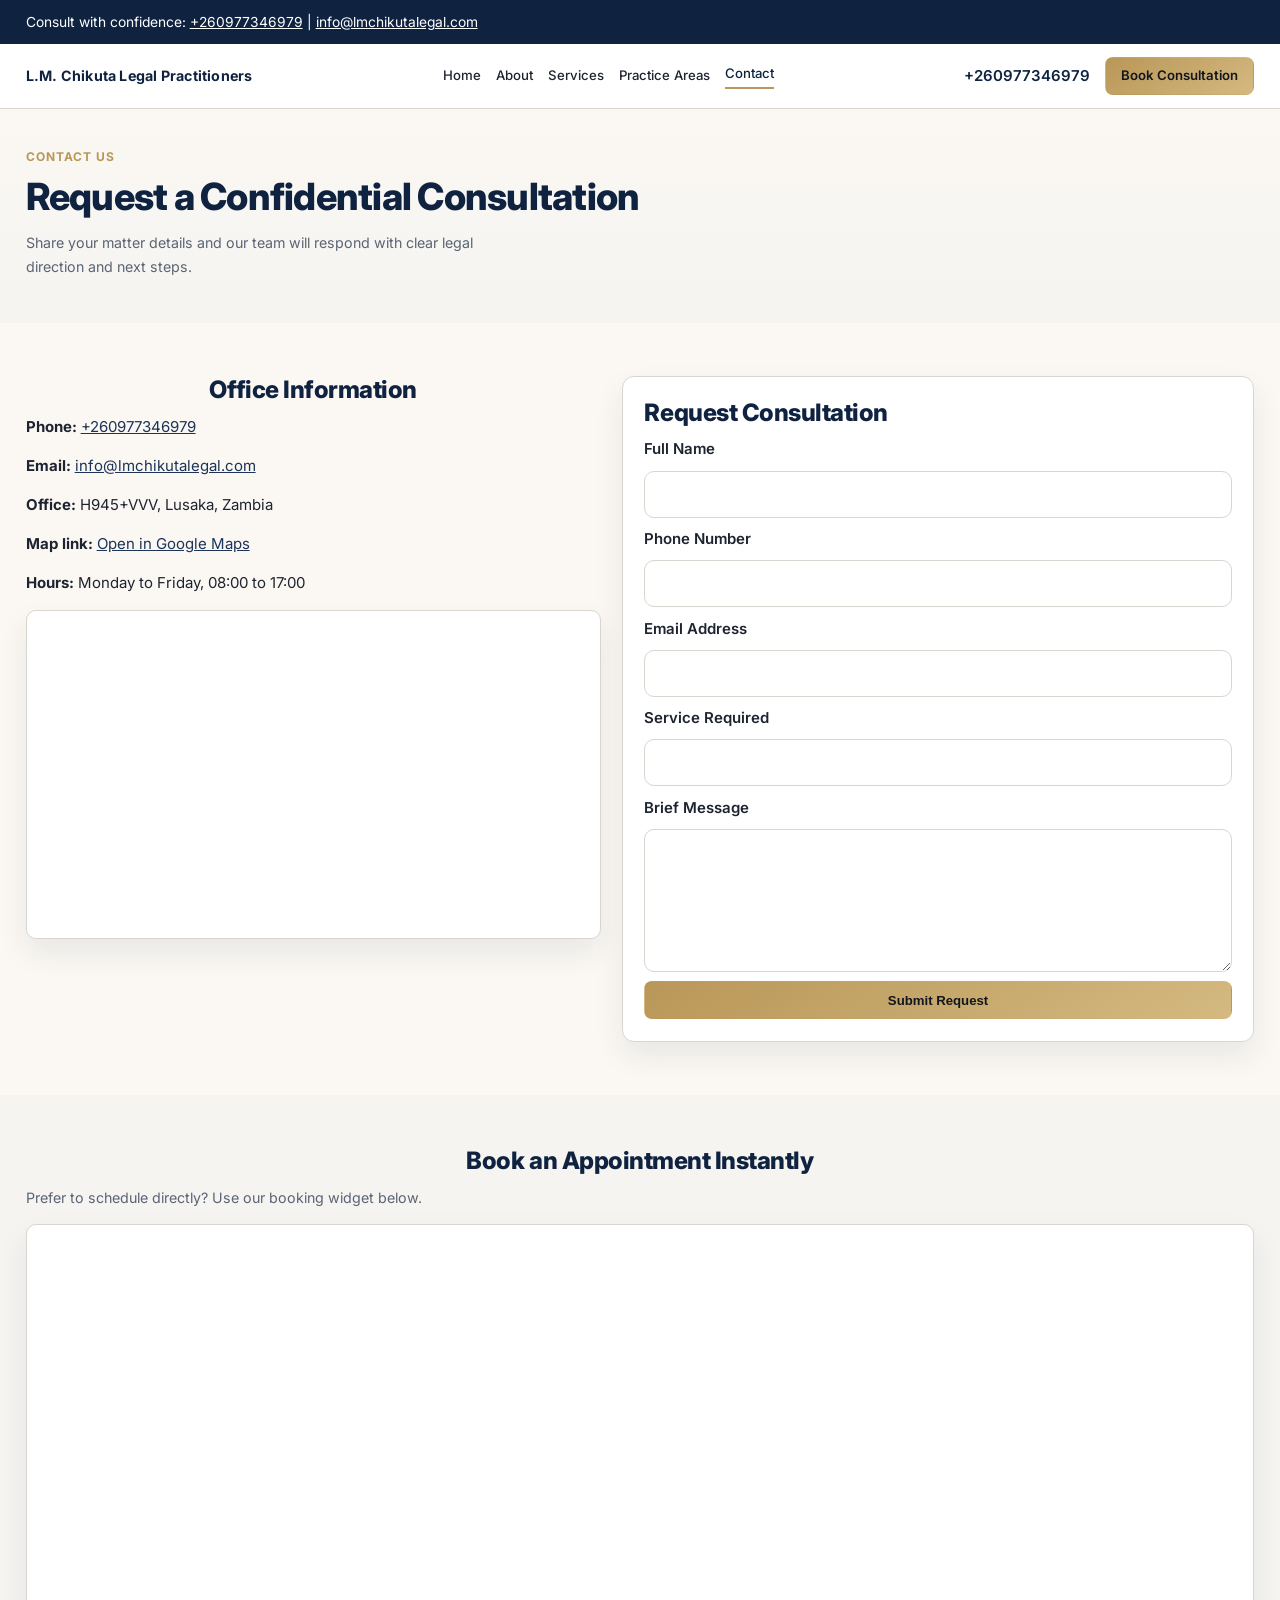
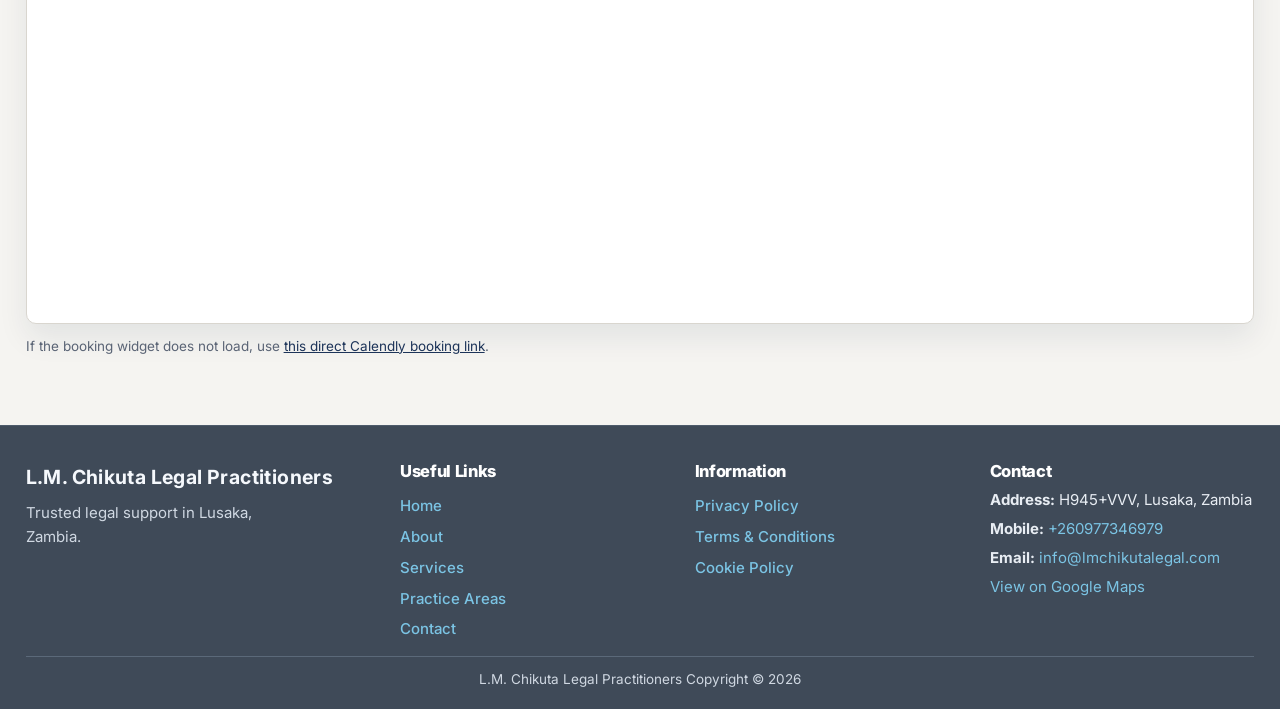
<file: contact.html>
<!doctype html>
<html lang="en">
<head>
  <meta charset="UTF-8">
  <meta name="viewport" content="width=device-width, initial-scale=1.0">
  <title>Contact | L.M. Chikuta Legal Practitioners</title>
  <meta name="description" content="Contact L.M. Chikuta Legal Practitioners at H945+VVV, Lusaka, Zambia to request a confidential legal consultation.">
  <link rel="stylesheet" href="./styles.css?v=20260401-6">
</head>
<body>
  <a class="skip-link" href="#main-content">Skip to main content</a>

  <div class="top-contact-bar">
    <div class="container top-contact-inner">
      <p>Consult with confidence: <a href="tel:+260977346979">+260977346979</a> | <a href="mailto:info@lmchikutalegal.com">info@lmchikutalegal.com</a></p>
    </div>
  </div>

  <header class="site-header">
    <div class="container header-inner">
      <a href="./index.html" class="logo" aria-label="L.M. Chikuta Legal Practitioners home">L.M. Chikuta Legal Practitioners</a>
      <button class="menu-toggle" aria-expanded="false" aria-controls="primary-nav">Menu</button>
      <nav class="primary-nav" id="primary-nav" aria-label="Primary">
        <a href="./index.html">Home</a>
        <a href="./about.html">About</a>
        <a href="./services.html">Services</a>
        <a href="./practice-areas.html">Practice Areas</a>
        <a class="active" href="./contact.html">Contact</a>
      </nav>
      <div class="header-actions">
        <a class="phone-link" href="tel:+260977346979">+260977346979</a>
        <a class="btn btn-primary" href="#contact-form-panel">Book Consultation</a>
      </div>
    </div>
  </header>

  <main id="main-content">
    <section class="section page-hero">
      <div class="container">
        <p class="eyebrow">Contact Us</p>
        <h1>Request a Confidential Consultation</h1>
        <p class="hero-support">Share your matter details and our team will respond with clear legal direction and next steps.</p>
      </div>
    </section>

    <section class="section section-muted">
      <div class="container contact-grid">
        <div class="contact-info">
          <h2>Office Information</h2>
          <p><strong>Phone:</strong> <a href="tel:+260977346979">+260977346979</a></p>
          <p><strong>Email:</strong> <a href="mailto:info@lmchikutalegal.com">info@lmchikutalegal.com</a></p>
          <p><strong>Office:</strong> H945+VVV, Lusaka, Zambia</p>
          <p><strong>Map link:</strong> <a href="https://www.google.com/maps/place/L.M.+Chikuta+Legal+Practitioners/data=!4m7!3m6!1s0x19408d2116ea9fe9:0x887f3b0a36219a10!8m2!3d-15.4427568!4d28.3596579!16s%2Fg%2F11h0v8zf74!19sChIJ6Z_qFiGNQBkREJohNgo7f4g" target="_blank" rel="noopener noreferrer">Open in Google Maps</a></p>
          <p><strong>Hours:</strong> Monday to Friday, 08:00 to 17:00</p>
          <div class="map-frame">
            <iframe
              title="L.M. Chikuta Legal Practitioners map"
              src="https://www.google.com/maps?q=-15.4427568,28.3596579&z=17&output=embed"
              loading="lazy"
              referrerpolicy="no-referrer-when-downgrade"
              allowfullscreen></iframe>
          </div>
        </div>

        <div class="contact-panel" id="contact-form-panel">
          <h2>Request Consultation</h2>
          <form class="contact-form" action="#" method="post">
            <label for="name">Full Name</label>
            <input id="name" name="name" type="text" required>

            <label for="phone">Phone Number</label>
            <input id="phone" name="phone" type="tel" required>

            <label for="email">Email Address</label>
            <input id="email" name="email" type="email" required>

            <label for="service">Service Required</label>
            <input id="service" name="service" type="text" required>

            <label for="message">Brief Message</label>
            <textarea id="message" name="message" rows="5" required></textarea>

            <button class="btn btn-primary" type="submit">Submit Request</button>
          </form>
        </div>
      </div>
    </section>

    <section class="section" id="book-appointment">
      <div class="container">
        <h2>Book an Appointment Instantly</h2>
        <p class="hero-support">Prefer to schedule directly? Use our booking widget below.</p>
        <div
          class="calendly-inline-widget"
          data-url="https://calendly.com/support-gymz/30min?hide_gdpr_banner=1"
          style="min-width:320px;height:700px;"></div>
        <p class="video-note">If the booking widget does not load, use <a href="https://calendly.com/support-gymz/30min" target="_blank" rel="noopener noreferrer">this direct Calendly booking link</a>.</p>
      </div>
    </section>
  </main>

  <footer class="site-footer">
    <div class="container footer-grid">
      <div class="footer-brand">
        <a href="./index.html" class="logo">L.M. Chikuta Legal Practitioners</a>
        <p>Trusted legal support in Lusaka, Zambia.</p>
      </div>
      <nav class="footer-links" aria-label="Useful links">
        <h3 class="footer-title">Useful Links</h3>
        <a href="./index.html">Home</a>
        <a href="./about.html">About</a>
        <a href="./services.html">Services</a>
        <a href="./practice-areas.html">Practice Areas</a>
        <a href="./contact.html">Contact</a>
      </nav>
      <nav class="footer-links" aria-label="Information links">
        <h3 class="footer-title">Information</h3>
        <a href="#">Privacy Policy</a>
        <a href="#">Terms & Conditions</a>
        <a href="#">Cookie Policy</a>
      </nav>
      <div>
        <h3 class="footer-title">Contact</h3>
        <p class="footer-contact-item"><strong>Address:</strong> H945+VVV, Lusaka, Zambia</p>
        <p class="footer-contact-item"><strong>Mobile:</strong> <a href="tel:+260977346979">+260977346979</a></p>
        <p class="footer-contact-item"><strong>Email:</strong> <a href="mailto:info@lmchikutalegal.com">info@lmchikutalegal.com</a></p>
        <p class="footer-contact-item"><a href="https://www.google.com/maps/place/L.M.+Chikuta+Legal+Practitioners/data=!4m7!3m6!1s0x19408d2116ea9fe9:0x887f3b0a36219a10!8m2!3d-15.4427568!4d28.3596579!16s%2Fg%2F11h0v8zf74!19sChIJ6Z_qFiGNQBkREJohNgo7f4g" target="_blank" rel="noopener noreferrer">View on Google Maps</a></p>
      </div>
    </div>
    <div class="container footer-bottom">
      <p class="disclaimer">L.M. Chikuta Legal Practitioners Copyright &copy; 2026</p>
    </div>
  </footer>

  <script>
    const menuToggle = document.querySelector(".menu-toggle");
    const nav = document.querySelector(".primary-nav");
    if (menuToggle && nav) {
      menuToggle.addEventListener("click", () => {
        const expanded = menuToggle.getAttribute("aria-expanded") === "true";
        menuToggle.setAttribute("aria-expanded", String(!expanded));
        nav.classList.toggle("nav-open");
      });
    }
  </script>
  <script src="https://assets.calendly.com/assets/external/widget.js" async></script>
</body>
</html>
</file>
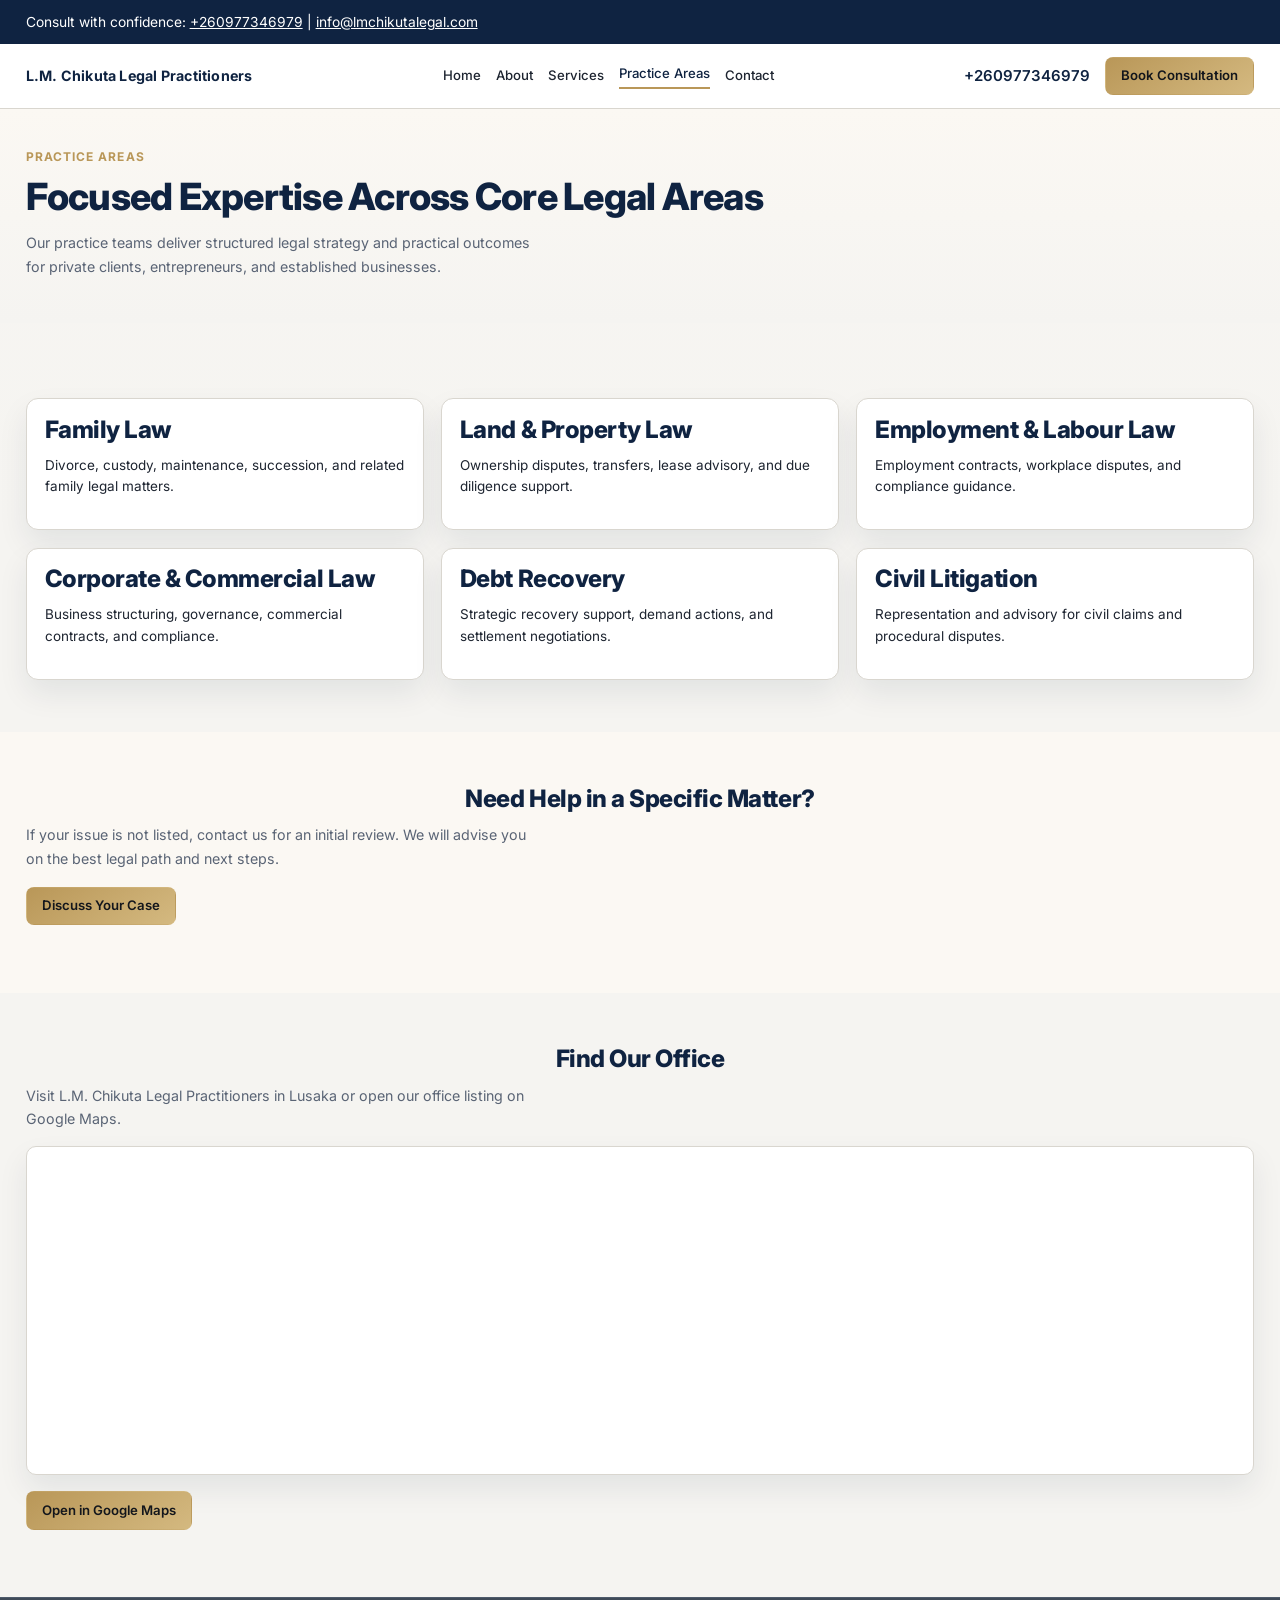
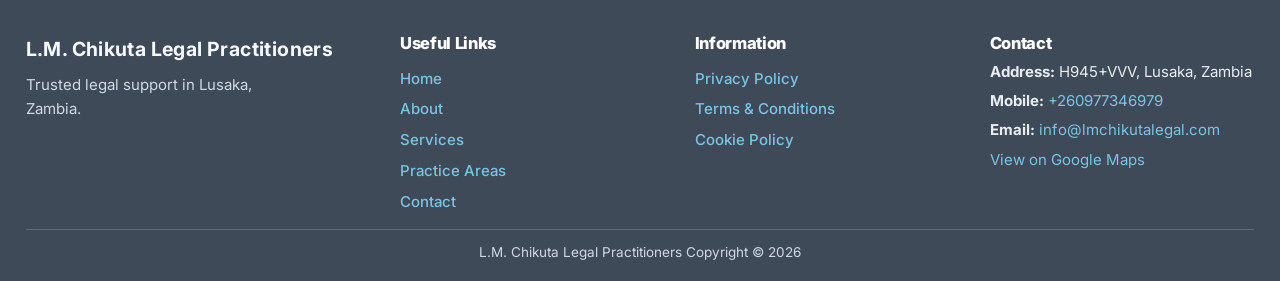
<file: practice-areas.html>
<!doctype html>
<html lang="en">
<head>
  <meta charset="UTF-8">
  <meta name="viewport" content="width=device-width, initial-scale=1.0">
  <title>Practice Areas | L.M. Chikuta Legal Practitioners</title>
  <meta name="description" content="Practice areas at L.M. Chikuta Legal Practitioners include family, property, employment, corporate, debt recovery, and civil litigation matters in Zambia.">
  <link rel="stylesheet" href="./styles.css?v=20260401-6">
</head>
<body>
  <a class="skip-link" href="#main-content">Skip to main content</a>

  <div class="top-contact-bar">
    <div class="container top-contact-inner">
      <p>Consult with confidence: <a href="tel:+260977346979">+260977346979</a> | <a href="mailto:info@lmchikutalegal.com">info@lmchikutalegal.com</a></p>
    </div>
  </div>

  <header class="site-header">
    <div class="container header-inner">
      <a href="./index.html" class="logo" aria-label="L.M. Chikuta Legal Practitioners home">L.M. Chikuta Legal Practitioners</a>
      <button class="menu-toggle" aria-expanded="false" aria-controls="primary-nav">Menu</button>
      <nav class="primary-nav" id="primary-nav" aria-label="Primary">
        <a href="./index.html">Home</a>
        <a href="./about.html">About</a>
        <a href="./services.html">Services</a>
        <a class="active" href="./practice-areas.html">Practice Areas</a>
        <a href="./contact.html">Contact</a>
      </nav>
      <div class="header-actions">
        <a class="phone-link" href="tel:+260977346979">+260977346979</a>
        <a class="btn btn-primary" href="./contact.html#contact-form-panel">Book Consultation</a>
      </div>
    </div>
  </header>

  <main id="main-content">
    <section class="section page-hero">
      <div class="container">
        <p class="eyebrow">Practice Areas</p>
        <h1>Focused Expertise Across Core Legal Areas</h1>
        <p class="hero-support">Our practice teams deliver structured legal strategy and practical outcomes for private clients, entrepreneurs, and established businesses.</p>
      </div>
    </section>

    <section class="section">
      <div class="container card-grid">
        <article class="info-card"><h2>Family Law</h2><p>Divorce, custody, maintenance, succession, and related family legal matters.</p></article>
        <article class="info-card"><h2>Land & Property Law</h2><p>Ownership disputes, transfers, lease advisory, and due diligence support.</p></article>
        <article class="info-card"><h2>Employment & Labour Law</h2><p>Employment contracts, workplace disputes, and compliance guidance.</p></article>
        <article class="info-card"><h2>Corporate & Commercial Law</h2><p>Business structuring, governance, commercial contracts, and compliance.</p></article>
        <article class="info-card"><h2>Debt Recovery</h2><p>Strategic recovery support, demand actions, and settlement negotiations.</p></article>
        <article class="info-card"><h2>Civil Litigation</h2><p>Representation and advisory for civil claims and procedural disputes.</p></article>
      </div>
    </section>

    <section class="section section-muted">
      <div class="container">
        <h2>Need Help in a Specific Matter?</h2>
        <p class="hero-support">If your issue is not listed, contact us for an initial review. We will advise you on the best legal path and next steps.</p>
        <p class="section-cta-inline">
          <a class="btn btn-primary" href="./contact.html#contact-form-panel">Discuss Your Case</a>
        </p>
      </div>
    </section>

    <section class="section">
      <div class="container">
        <h2>Find Our Office</h2>
        <p class="hero-support">Visit L.M. Chikuta Legal Practitioners in Lusaka or open our office listing on Google Maps.</p>
        <div class="map-frame">
          <iframe
            title="L.M. Chikuta Legal Practitioners office map"
            src="https://www.google.com/maps?q=-15.4427568,28.3596579&z=17&output=embed"
            loading="lazy"
            referrerpolicy="no-referrer-when-downgrade"
            allowfullscreen></iframe>
        </div>
        <p class="section-cta-inline">
          <a class="btn btn-primary" href="https://www.google.com/maps/place/L.M.+Chikuta+Legal+Practitioners/data=!4m7!3m6!1s0x19408d2116ea9fe9:0x887f3b0a36219a10!8m2!3d-15.4427568!4d28.3596579!16s%2Fg%2F11h0v8zf74!19sChIJ6Z_qFiGNQBkREJohNgo7f4g" target="_blank" rel="noopener noreferrer">Open in Google Maps</a>
        </p>
      </div>
    </section>
  </main>

  <footer class="site-footer">
    <div class="container footer-grid">
      <div class="footer-brand">
        <a href="./index.html" class="logo">L.M. Chikuta Legal Practitioners</a>
        <p>Trusted legal support in Lusaka, Zambia.</p>
      </div>
      <nav class="footer-links" aria-label="Useful links">
        <h3 class="footer-title">Useful Links</h3>
        <a href="./index.html">Home</a>
        <a href="./about.html">About</a>
        <a href="./services.html">Services</a>
        <a href="./practice-areas.html">Practice Areas</a>
        <a href="./contact.html">Contact</a>
      </nav>
      <nav class="footer-links" aria-label="Information links">
        <h3 class="footer-title">Information</h3>
        <a href="#">Privacy Policy</a>
        <a href="#">Terms & Conditions</a>
        <a href="#">Cookie Policy</a>
      </nav>
      <div>
        <h3 class="footer-title">Contact</h3>
        <p class="footer-contact-item"><strong>Address:</strong> H945+VVV, Lusaka, Zambia</p>
        <p class="footer-contact-item"><strong>Mobile:</strong> <a href="tel:+260977346979">+260977346979</a></p>
        <p class="footer-contact-item"><strong>Email:</strong> <a href="mailto:info@lmchikutalegal.com">info@lmchikutalegal.com</a></p>
        <p class="footer-contact-item"><a href="https://www.google.com/maps/place/L.M.+Chikuta+Legal+Practitioners/data=!4m7!3m6!1s0x19408d2116ea9fe9:0x887f3b0a36219a10!8m2!3d-15.4427568!4d28.3596579!16s%2Fg%2F11h0v8zf74!19sChIJ6Z_qFiGNQBkREJohNgo7f4g" target="_blank" rel="noopener noreferrer">View on Google Maps</a></p>
      </div>
    </div>
    <div class="container footer-bottom">
      <p class="disclaimer">L.M. Chikuta Legal Practitioners Copyright &copy; 2026</p>
    </div>
  </footer>

  <script>
    const menuToggle = document.querySelector(".menu-toggle");
    const nav = document.querySelector(".primary-nav");
    if (menuToggle && nav) {
      menuToggle.addEventListener("click", () => {
        const expanded = menuToggle.getAttribute("aria-expanded") === "true";
        menuToggle.setAttribute("aria-expanded", String(!expanded));
        nav.classList.toggle("nav-open");
      });
    }
  </script>
</body>
</html>
</file>
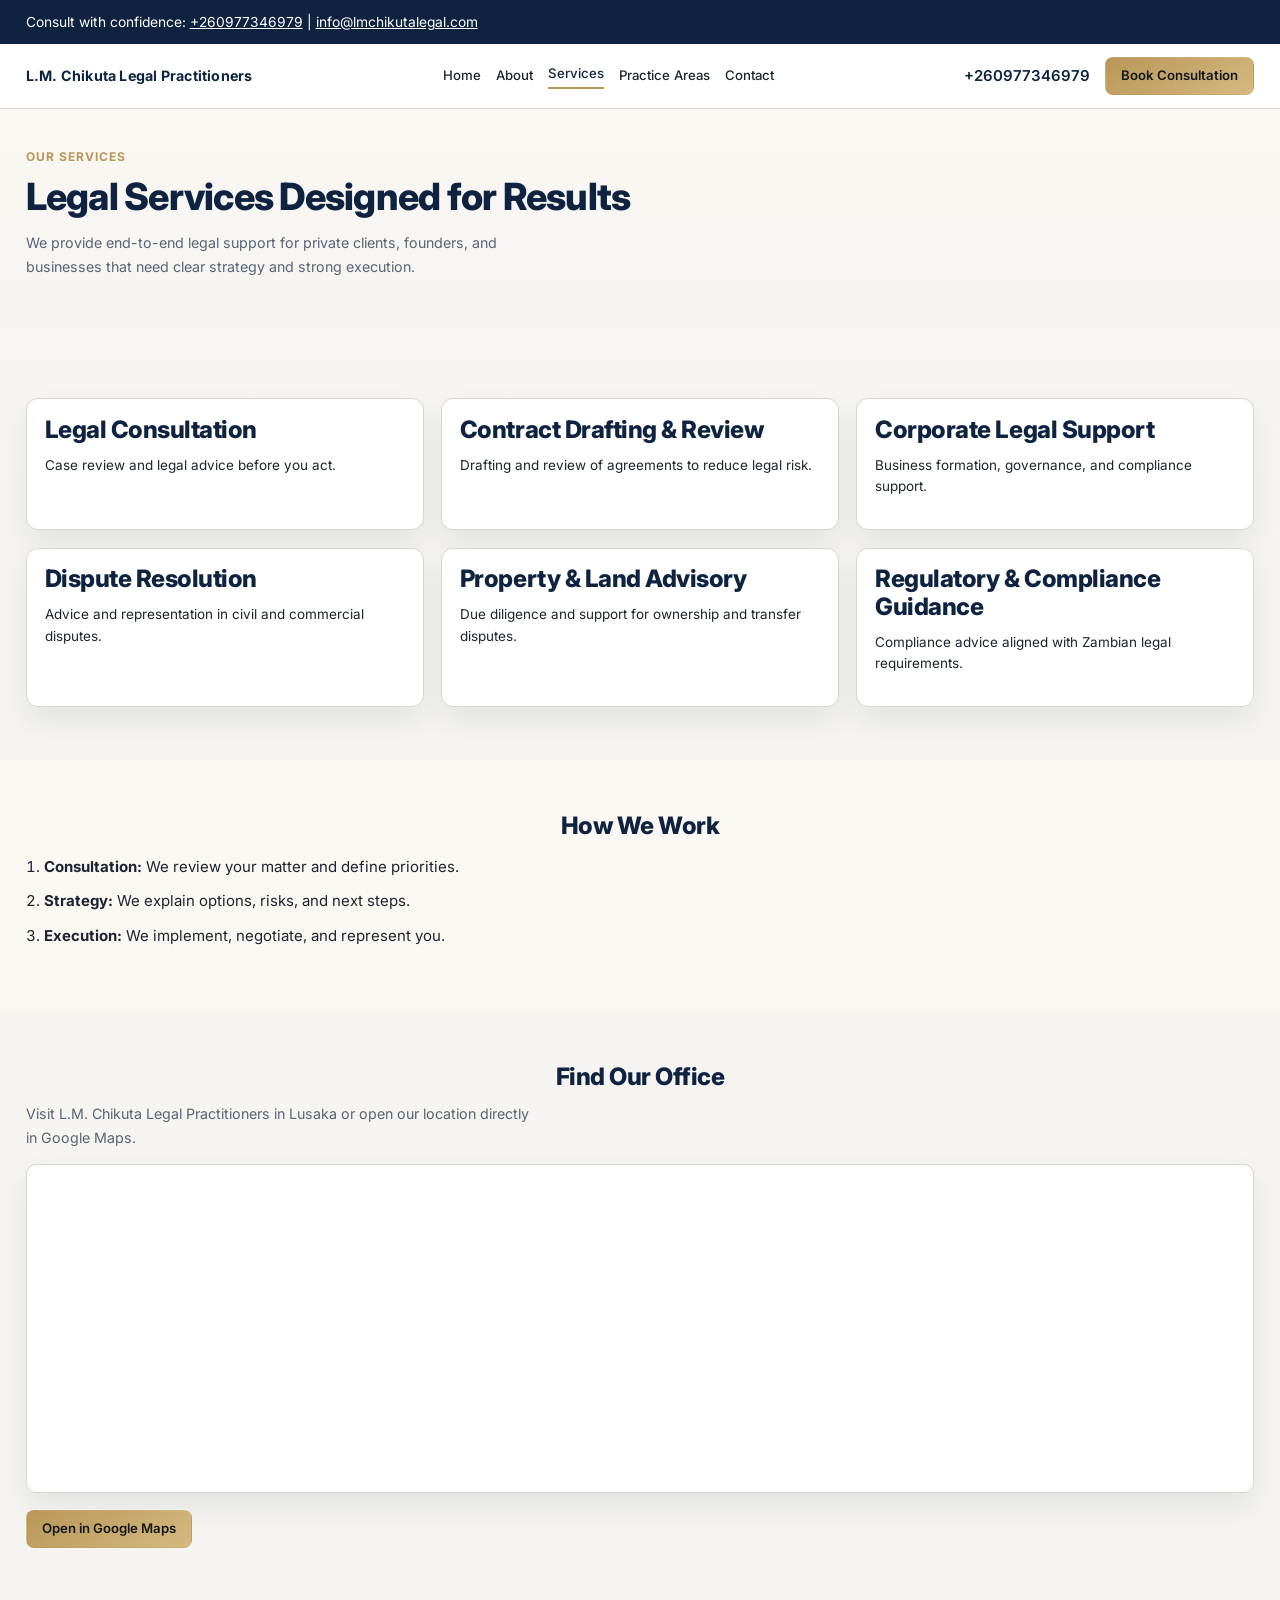
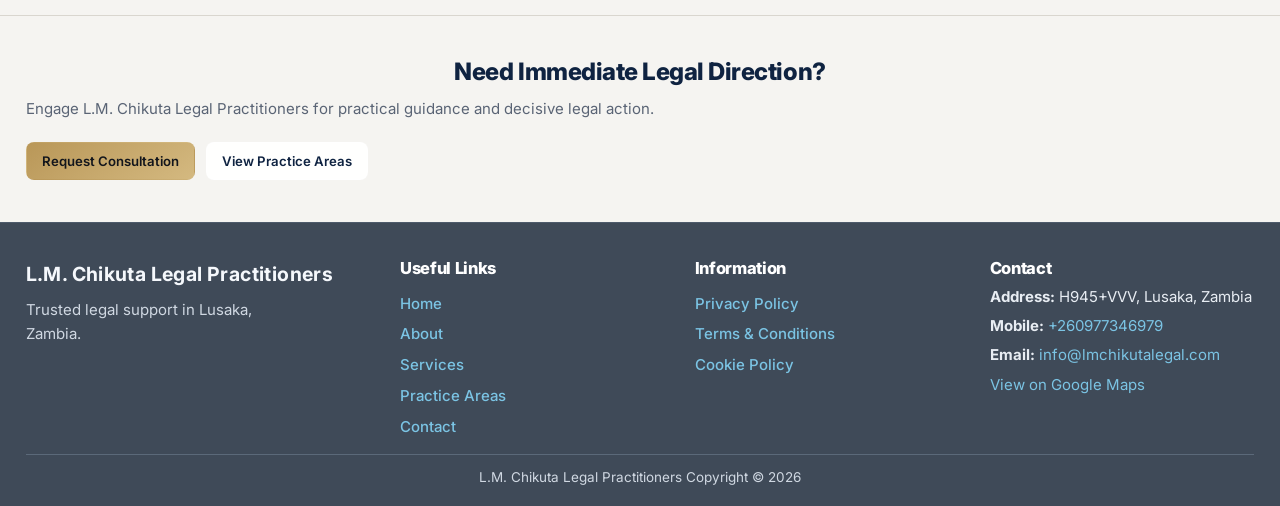
<file: services.html>
<!doctype html>
<html lang="en">
<head>
  <meta charset="UTF-8">
  <meta name="viewport" content="width=device-width, initial-scale=1.0">
  <title>Services | L.M. Chikuta Legal Practitioners</title>
  <meta name="description" content="Explore legal services from L.M. Chikuta Legal Practitioners, including advisory, dispute resolution, corporate support, and litigation in Zambia.">
  <link rel="stylesheet" href="./styles.css?v=20260401-6">
</head>
<body>
  <a class="skip-link" href="#main-content">Skip to main content</a>

  <div class="top-contact-bar">
    <div class="container top-contact-inner">
      <p>Consult with confidence: <a href="tel:+260977346979">+260977346979</a> | <a href="mailto:info@lmchikutalegal.com">info@lmchikutalegal.com</a></p>
    </div>
  </div>

  <header class="site-header">
    <div class="container header-inner">
      <a href="./index.html" class="logo" aria-label="L.M. Chikuta Legal Practitioners home">L.M. Chikuta Legal Practitioners</a>
      <button class="menu-toggle" aria-expanded="false" aria-controls="primary-nav">Menu</button>
      <nav class="primary-nav" id="primary-nav" aria-label="Primary">
        <a href="./index.html">Home</a>
        <a href="./about.html">About</a>
        <a class="active" href="./services.html">Services</a>
        <a href="./practice-areas.html">Practice Areas</a>
        <a href="./contact.html">Contact</a>
      </nav>
      <div class="header-actions">
        <a class="phone-link" href="tel:+260977346979">+260977346979</a>
        <a class="btn btn-primary" href="./contact.html#contact-form-panel">Book Consultation</a>
      </div>
    </div>
  </header>

  <main id="main-content">
    <section class="section page-hero">
      <div class="container">
        <p class="eyebrow">Our Services</p>
        <h1>Legal Services Designed for Results</h1>
        <p class="hero-support">We provide end-to-end legal support for private clients, founders, and businesses that need clear strategy and strong execution.</p>
      </div>
    </section>

    <section class="section">
      <div class="container card-grid">
        <article class="info-card">
          <h2>Legal Consultation</h2>
          <p>Case review and legal advice before you act.</p>
        </article>
        <article class="info-card">
          <h2>Contract Drafting & Review</h2>
          <p>Drafting and review of agreements to reduce legal risk.</p>
        </article>
        <article class="info-card">
          <h2>Corporate Legal Support</h2>
          <p>Business formation, governance, and compliance support.</p>
        </article>
        <article class="info-card">
          <h2>Dispute Resolution</h2>
          <p>Advice and representation in civil and commercial disputes.</p>
        </article>
        <article class="info-card">
          <h2>Property & Land Advisory</h2>
          <p>Due diligence and support for ownership and transfer disputes.</p>
        </article>
        <article class="info-card">
          <h2>Regulatory & Compliance Guidance</h2>
          <p>Compliance advice aligned with Zambian legal requirements.</p>
        </article>
      </div>
    </section>

    <section class="section section-muted">
      <div class="container">
        <h2>How We Work</h2>
        <ol class="steps-list">
          <li><strong>Consultation:</strong> We review your matter and define priorities.</li>
          <li><strong>Strategy:</strong> We explain options, risks, and next steps.</li>
          <li><strong>Execution:</strong> We implement, negotiate, and represent you.</li>
        </ol>
      </div>
    </section>

    <section class="section">
      <div class="container">
        <h2>Find Our Office</h2>
        <p class="hero-support">Visit L.M. Chikuta Legal Practitioners in Lusaka or open our location directly in Google Maps.</p>
        <div class="map-frame">
          <iframe
            title="L.M. Chikuta Legal Practitioners office map"
            src="https://www.google.com/maps?q=-15.4427568,28.3596579&z=17&output=embed"
            loading="lazy"
            referrerpolicy="no-referrer-when-downgrade"
            allowfullscreen></iframe>
        </div>
        <p class="section-cta-inline">
          <a class="btn btn-primary" href="https://www.google.com/maps/place/L.M.+Chikuta+Legal+Practitioners/data=!4m7!3m6!1s0x19408d2116ea9fe9:0x887f3b0a36219a10!8m2!3d-15.4427568!4d28.3596579!16s%2Fg%2F11h0v8zf74!19sChIJ6Z_qFiGNQBkREJohNgo7f4g" target="_blank" rel="noopener noreferrer">Open in Google Maps</a>
        </p>
      </div>
    </section>

    <section class="section final-cta">
      <div class="container final-cta-inner">
        <h2>Need Immediate Legal Direction?</h2>
        <p>Engage L.M. Chikuta Legal Practitioners for practical guidance and decisive legal action.</p>
        <div class="hero-cta-group">
          <a class="btn btn-primary" href="./contact.html#contact-form-panel">Request Consultation</a>
          <a class="btn btn-secondary" href="./practice-areas.html">View Practice Areas</a>
        </div>
      </div>
    </section>
  </main>

  <footer class="site-footer">
    <div class="container footer-grid">
      <div class="footer-brand">
        <a href="./index.html" class="logo">L.M. Chikuta Legal Practitioners</a>
        <p>Trusted legal support in Lusaka, Zambia.</p>
      </div>
      <nav class="footer-links" aria-label="Useful links">
        <h3 class="footer-title">Useful Links</h3>
        <a href="./index.html">Home</a>
        <a href="./about.html">About</a>
        <a href="./services.html">Services</a>
        <a href="./practice-areas.html">Practice Areas</a>
        <a href="./contact.html">Contact</a>
      </nav>
      <nav class="footer-links" aria-label="Information links">
        <h3 class="footer-title">Information</h3>
        <a href="#">Privacy Policy</a>
        <a href="#">Terms & Conditions</a>
        <a href="#">Cookie Policy</a>
      </nav>
      <div>
        <h3 class="footer-title">Contact</h3>
        <p class="footer-contact-item"><strong>Address:</strong> H945+VVV, Lusaka, Zambia</p>
        <p class="footer-contact-item"><strong>Mobile:</strong> <a href="tel:+260977346979">+260977346979</a></p>
        <p class="footer-contact-item"><strong>Email:</strong> <a href="mailto:info@lmchikutalegal.com">info@lmchikutalegal.com</a></p>
        <p class="footer-contact-item"><a href="https://www.google.com/maps/place/L.M.+Chikuta+Legal+Practitioners/data=!4m7!3m6!1s0x19408d2116ea9fe9:0x887f3b0a36219a10!8m2!3d-15.4427568!4d28.3596579!16s%2Fg%2F11h0v8zf74!19sChIJ6Z_qFiGNQBkREJohNgo7f4g" target="_blank" rel="noopener noreferrer">View on Google Maps</a></p>
      </div>
    </div>
    <div class="container footer-bottom">
      <p class="disclaimer">L.M. Chikuta Legal Practitioners Copyright &copy; 2026</p>
    </div>
  </footer>

  <script>
    const menuToggle = document.querySelector(".menu-toggle");
    const nav = document.querySelector(".primary-nav");
    if (menuToggle && nav) {
      menuToggle.addEventListener("click", () => {
        const expanded = menuToggle.getAttribute("aria-expanded") === "true";
        menuToggle.setAttribute("aria-expanded", String(!expanded));
        nav.classList.toggle("nav-open");
      });
    }
  </script>
</body>
</html>
</file>
<file: styles.css>
@import url("https://fonts.googleapis.com/css2?family=Inter:wght@400;500;600;700;800&display=swap");

:root {
  --bg: #f5f4f1;
  --surface: #ffffff;
  --surface-muted: #fbf8f3;
  --text: #1d2430;
  --text-muted: #5a6475;
  --border: #d9d6cf;
  --brand: #0f2341;
  --brand-soft: #1d3459;
  --gold: #b99758;
  --gold-soft: #d4b980;
  --radius: 12px;
  --shadow: 0 14px 30px rgba(15, 35, 65, 0.08);
}

*,
*::before,
*::after {
  box-sizing: border-box;
}

html {
  scroll-behavior: smooth;
  font-size: 15px;
}

body {
  margin: 0;
  font-family: "Inter", "Segoe UI", Tahoma, Geneva, Verdana, sans-serif;
  color: var(--text);
  background: linear-gradient(180deg, #f8f6f2 0%, var(--bg) 28%);
  line-height: 1.6;
}

.container {
  width: min(1280px, 96%);
  margin-inline: auto;
  padding-inline: 0;
}

.skip-link {
  position: absolute;
  left: -9999px;
  top: 0;
}

.skip-link:focus {
  left: 1rem;
  top: 1rem;
  background: #fff;
  color: var(--brand);
  border: 1px solid var(--brand);
  border-radius: 8px;
  padding: 0.55rem 0.8rem;
}

a {
  color: var(--brand-soft);
}

a:focus-visible,
button:focus-visible,
input:focus-visible,
textarea:focus-visible {
  outline: 2px solid var(--gold);
  outline-offset: 2px;
}

.top-contact-bar {
  background: var(--brand);
  color: #fff;
  font-size: 0.92rem;
}

.top-contact-inner {
  min-height: 44px;
  display: flex;
  align-items: center;
}

.top-contact-inner p {
  margin: 0;
}

.top-contact-inner a {
  color: #fff;
  text-decoration: underline;
}

.site-header {
  position: sticky;
  top: 0;
  z-index: 10;
  background: rgba(255, 255, 255, 0.96);
  backdrop-filter: blur(8px);
  border-bottom: 1px solid var(--border);
}

.header-inner {
  display: flex;
  align-items: center;
  justify-content: space-between;
  gap: 1.4rem;
  min-height: 64px;
}

.logo {
  text-decoration: none;
  color: var(--brand);
  font-weight: 700;
  font-size: 0.95rem;
  letter-spacing: 0.015em;
}

.primary-nav {
  display: none;
  gap: 1rem;
  font-size: 0.88rem;
}

.primary-nav a,
.footer-links a {
  text-decoration: none;
  color: var(--text);
  font-weight: 500;
}

.primary-nav a.active {
  color: var(--brand);
  border-bottom: 2px solid var(--gold);
  padding-bottom: 0.2rem;
}

.menu-toggle {
  border: 1px solid var(--border);
  background: #fff;
  color: var(--text);
  padding: 0.55rem 0.82rem;
  border-radius: 8px;
}

.header-actions {
  display: none;
  align-items: center;
  gap: 1rem;
}

.phone-link {
  color: var(--brand);
  text-decoration: none;
  font-weight: 600;
  white-space: nowrap;
}

.btn {
  display: inline-flex;
  justify-content: center;
  align-items: center;
  min-height: 38px;
  padding: 0.5rem 1rem;
  border-radius: 8px;
  text-decoration: none;
  font-weight: 600;
  font-size: 0.88rem;
  border: 1px solid transparent;
  cursor: pointer;
  transition: 180ms ease;
}

.btn-primary {
  background: linear-gradient(145deg, var(--gold), var(--gold-soft));
  color: #13161c;
}

.btn-primary:hover,
.btn-primary:focus-visible {
  transform: translateY(-1px);
}

.btn-secondary {
  background: rgba(255,255,255,0.92);
  color: var(--brand);
  border-color: rgba(255,255,255,0.6);
}

.hero .btn-secondary {
  background: rgba(255,255,255,0.15);
  color: #fff;
  border-color: rgba(255,255,255,0.55);
}

.section {
  padding: 3.5rem 0;
}

.section-muted {
  background: var(--surface-muted);
}

h1,
h2,
h3 {
  margin: 0 0 0.75rem;
  line-height: 1.15;
  font-family: "Inter", "Segoe UI", Tahoma, Geneva, Verdana, sans-serif;
  font-weight: 800;
  letter-spacing: -0.02em;
  color: var(--brand);
}

main h2 {
  text-align: center;
}

main .hero-card h2,
main .info-card h2,
main .contact-panel h2 {
  text-align: left;
}

h1 {
  font-size: clamp(1.7rem, 3.5vw, 2.5rem);
  margin-bottom: 0.9rem;
}

h2 {
  font-size: clamp(1.15rem, 2.2vw, 1.6rem);
}

h3 {
  font-size: 0.95rem;
}

p {
  margin: 0 0 1rem;
}

.eyebrow {
  color: var(--gold);
  text-transform: uppercase;
  letter-spacing: 0.09em;
  font-size: 0.8rem;
  font-weight: 700;
  margin-bottom: 0.6rem;
}

.hero {
  background-image:
    linear-gradient(112deg, rgba(10, 23, 43, 0.86), rgba(10, 23, 43, 0.58)),
    url("./Assets/NewGroupPic.svg");
  background-size: cover;
  background-position: center 28%;
  background-repeat: no-repeat;
  color: #f8f6f2;
}

.hero h1,
.hero h2,
.hero h3 {
  color: #fff;
}

.hero .hero-subheadline,
.hero .hero-support {
  color: rgba(255, 255, 255, 0.85);
}

.hero .feature-list {
  color: rgba(255, 255, 255, 0.88);
}

.hero .eyebrow {
  color: #e7cf9d;
}

.hero .container {
  width: min(1280px, 96%);
  padding-top: 4.5rem;
  padding-bottom: 4.5rem;
}

.hero-grid {
  display: grid;
  grid-template-columns: 1fr;
  gap: 2rem;
  align-items: center;
  min-height: 440px;
}

.hero-subheadline {
  font-size: 1rem;
  max-width: 52ch;
}

.hero-support {
  color: var(--text-muted);
  max-width: 56ch;
  font-size: 0.95rem;
  line-height: 1.65;
}

.hero-card,
.info-card,
.stat-card,
.testimonial-card,
.contact-panel {
  background: var(--surface);
  border: 1px solid var(--border);
  border-radius: var(--radius);
  box-shadow: var(--shadow);
}

.hero-card {
  padding: 1.6rem 1.8rem;
  background: transparent;
  border-color: transparent;
  box-shadow: none;
}

.hero .hero-card {
  background: rgba(10, 23, 43, 0.48);
  border: 1px solid rgba(255, 255, 255, 0.28);
  box-shadow: 0 18px 34px rgba(2, 10, 24, 0.35);
  backdrop-filter: blur(3px);
}

.hero .hero-card h2 {
  color: #ffffff;
}

.feature-list {
  margin: 0.6rem 0 0;
  padding-left: 1.1rem;
  color: var(--text-muted);
  font-size: 0.9rem;
}

.feature-list li {
  margin-bottom: 0.55rem;
  line-height: 1.5;
}

.hero-cta-group {
  display: flex;
  flex-direction: row;
  flex-wrap: wrap;
  gap: 0.75rem;
  margin-top: 1.4rem;
}

.stats-grid,
.card-grid {
  margin-top: 1.5rem;
  display: grid;
  grid-template-columns: 1fr;
  gap: 1.15rem;
}

.issues-grid {
  margin-top: 1.4rem;
  display: grid;
  grid-template-columns: 1fr;
  gap: 0.75rem;
  padding: 0;
}

.issue-item {
  list-style: none;
  background: #fff;
  border: 1px solid var(--border);
  border-radius: 10px;
  padding: 0.72rem 0.84rem;
  font-weight: 500;
  color: #31435f;
}

.issues-actions {
  display: grid;
  grid-template-columns: 1fr;
  gap: 0.9rem;
  margin-top: 1.25rem;
}

.issues-search {
  width: 100%;
  border: 1px solid var(--border);
  border-radius: 10px;
  padding: 0.68rem 0.75rem;
  font: inherit;
  background: #fff;
}

.clients-grid {
  margin-top: 1.4rem;
  overflow: hidden;
  width: 100%;
}

.clients-track {
  display: flex;
  flex-wrap: nowrap;
  gap: 0.9rem;
  width: max-content;
  animation: clientsPass 95s linear infinite;
}

.client-card {
  min-height: 68px;
  flex: 0 0 160px;
  border: 1px solid var(--border);
  border-radius: 10px;
  background: #fff;
  display: flex;
  align-items: center;
  justify-content: center;
  text-align: center;
  padding: 0.55rem;
  box-shadow: 0 6px 16px rgba(15, 35, 65, 0.05);
}

@keyframes clientsPass {
  from {
    transform: translateX(0);
  }
  to {
    transform: translateX(-50%);
  }
}

.client-card span {
  color: #415470;
  font-weight: 700;
  font-size: 0.96rem;
}

.client-logo {
  width: 100%;
  height: 40px;
  object-fit: contain;
  filter: grayscale(1) contrast(1.05) brightness(0.35);
  opacity: 0.92;
}

.client-card:hover .client-logo {
  opacity: 1;
}

.stat-card,
.info-card,
.testimonial-card {
  padding: 1.1rem 1.2rem;
  font-size: 0.9rem;
}

.stat-value {
  margin: 0 0 0.3rem;
  color: var(--brand);
  font-size: 1.6rem;
  font-weight: 700;
  line-height: 1;
}

.steps-list {
  margin: 1rem 0 0;
  padding-left: 1.2rem;
  max-width: 70ch;
}

.steps-list li {
  margin-bottom: 0.7rem;
}

.testimonial-card {
  margin: 0;
  border-left: 4px solid var(--gold);
}

.testimonial-card cite {
  font-style: normal;
  color: var(--text-muted);
}

.testimonials-ticker {
  margin-top: 1.5rem;
  overflow: hidden;
  border-radius: 12px;
}

.ticker-track {
  display: flex;
  gap: 1rem;
  width: max-content;
  animation: testimonialScroll 70s linear infinite;
}

.ticker-item {
  min-width: 300px;
  max-width: 300px;
  padding: 0.85rem 1rem;
  font-size: 0.88rem;
  background: #fff;
  border: 1px solid var(--border);
  border-left: 4px solid var(--gold);
  border-radius: 10px;
  box-shadow: 0 6px 16px rgba(15, 35, 65, 0.05);
}

.ticker-item p {
  margin: 0 0 0.6rem;
}

.ticker-item cite {
  color: var(--text-muted);
  font-style: normal;
  font-size: 0.92rem;
}

@keyframes testimonialScroll {
  from {
    transform: translateX(0);
  }
  to {
    transform: translateX(-50%);
  }
}

.section-cta-inline {
  margin-top: 1.1rem;
}

.page-hero {
  padding-top: 2.5rem;
  padding-bottom: 2rem;
  background: linear-gradient(180deg, #fbf8f3 0%, #f5f4f1 100%);
}

.contact-grid {
  display: grid;
  grid-template-columns: 1fr;
  gap: 1.4rem;
}

.contact-info a {
  color: var(--brand-soft);
}

.contact-panel {
  padding: 1.45rem;
}

.contact-form {
  display: grid;
  gap: 0.62rem;
}

.contact-form label {
  font-weight: 600;
}

.contact-form input,
.contact-form textarea {
  width: 100%;
  border: 1px solid var(--border);
  border-radius: 10px;
  padding: 0.7rem 0.75rem;
  font: inherit;
  background: #fff;
}

.map-frame {
  margin-top: 1rem;
  border: 1px solid var(--border);
  border-radius: 10px;
  overflow: hidden;
  box-shadow: var(--shadow);
  background: #fff;
}

.map-frame iframe {
  width: 100%;
  min-height: 320px;
  border: 0;
}

.video-panel {
  margin-top: 1rem;
  background: #fff;
  border: 1px solid var(--border);
  border-radius: 10px;
  box-shadow: var(--shadow);
  overflow: hidden;
}

.office-tour-video {
  width: 100%;
  max-height: 520px;
  display: block;
  background: #000;
}

.video-note {
  margin-top: 0.75rem;
  font-size: 0.9rem;
  color: var(--text-muted);
}

.calendly-inline-widget {
  margin-top: 1rem;
  border: 1px solid var(--border);
  border-radius: 10px;
  box-shadow: var(--shadow);
  background: #fff;
  overflow: hidden;
}

.final-cta {
  border-top: 1px solid var(--border);
  padding-top: 2.8rem;
  padding-bottom: 2.8rem;
}

.final-cta-inner p {
  color: var(--text-muted);
}

.site-footer {
  border-top: 1px solid #4e5b6b;
  background: #3f4a58;
  color: #e8edf3;
  padding: 2.4rem 0 1.2rem;
}

.footer-grid {
  display: grid;
  gap: 1.5rem;
  grid-template-columns: 1fr;
}

.footer-brand p {
  margin: 0.5rem 0 0;
  max-width: 26ch;
  color: #d0d8e2;
}

.site-footer .logo {
  color: #f5f8fc;
  font-size: 1.3rem;
  letter-spacing: 0.02em;
}

.site-footer .logo::first-letter {
  color: #22a4cf;
}

.footer-links {
  display: flex;
  flex-direction: column;
  gap: 0.45rem;
}

.disclaimer {
  margin: 0;
  color: #d0d8e2;
  font-size: 0.9rem;
}

.footer-title {
  color: #fff;
  margin-bottom: 0.45rem;
  font-size: 1.1rem;
}

.site-footer a {
  color: #7bc4e4;
  text-decoration: none;
}

.site-footer a:hover {
  text-decoration: underline;
}

.footer-contact-item {
  margin-bottom: 0.35rem;
}

.footer-bottom {
  border-top: 1px solid #5b6979;
  margin-top: 1rem;
  padding-top: 0.8rem;
  text-align: center;
}

.primary-nav.nav-open {
  display: flex;
  flex-direction: column;
  position: absolute;
  left: 4%;
  right: 4%;
  top: 84px;
  background: #fff;
  border: 1px solid var(--border);
  border-radius: var(--radius);
  padding: 0.85rem;
  box-shadow: var(--shadow);
}

@media (min-width: 760px) {
  .menu-toggle {
    display: none;
  }

  .primary-nav {
    display: flex;
    align-items: center;
  }

  .header-actions {
    display: flex;
  }

  .hero-grid {
    grid-template-columns: 1fr 380px;
    align-items: center;
    gap: 3rem;
  }

  .hero-cta-group {
    align-items: center;
  }

  .stats-grid {
    grid-template-columns: repeat(3, minmax(0, 1fr));
  }

  .card-grid {
    grid-template-columns: repeat(2, minmax(0, 1fr));
  }

  .issues-grid {
    grid-template-columns: repeat(2, minmax(0, 1fr));
  }

  .issues-actions {
    grid-template-columns: 1fr auto;
    align-items: center;
  }

  .contact-grid {
    grid-template-columns: 1fr 1.1fr;
  }

  .footer-grid {
    grid-template-columns: 1.3fr 1fr 1fr 1fr;
    align-items: start;
    column-gap: 2rem;
  }
}

@media (min-width: 1024px) {
  .hero .container {
    width: min(1280px, 96%);
  }

  .card-grid {
    grid-template-columns: repeat(3, minmax(0, 1fr));
  }

  .issues-grid {
    grid-template-columns: repeat(3, minmax(0, 1fr));
  }

}
</file>
